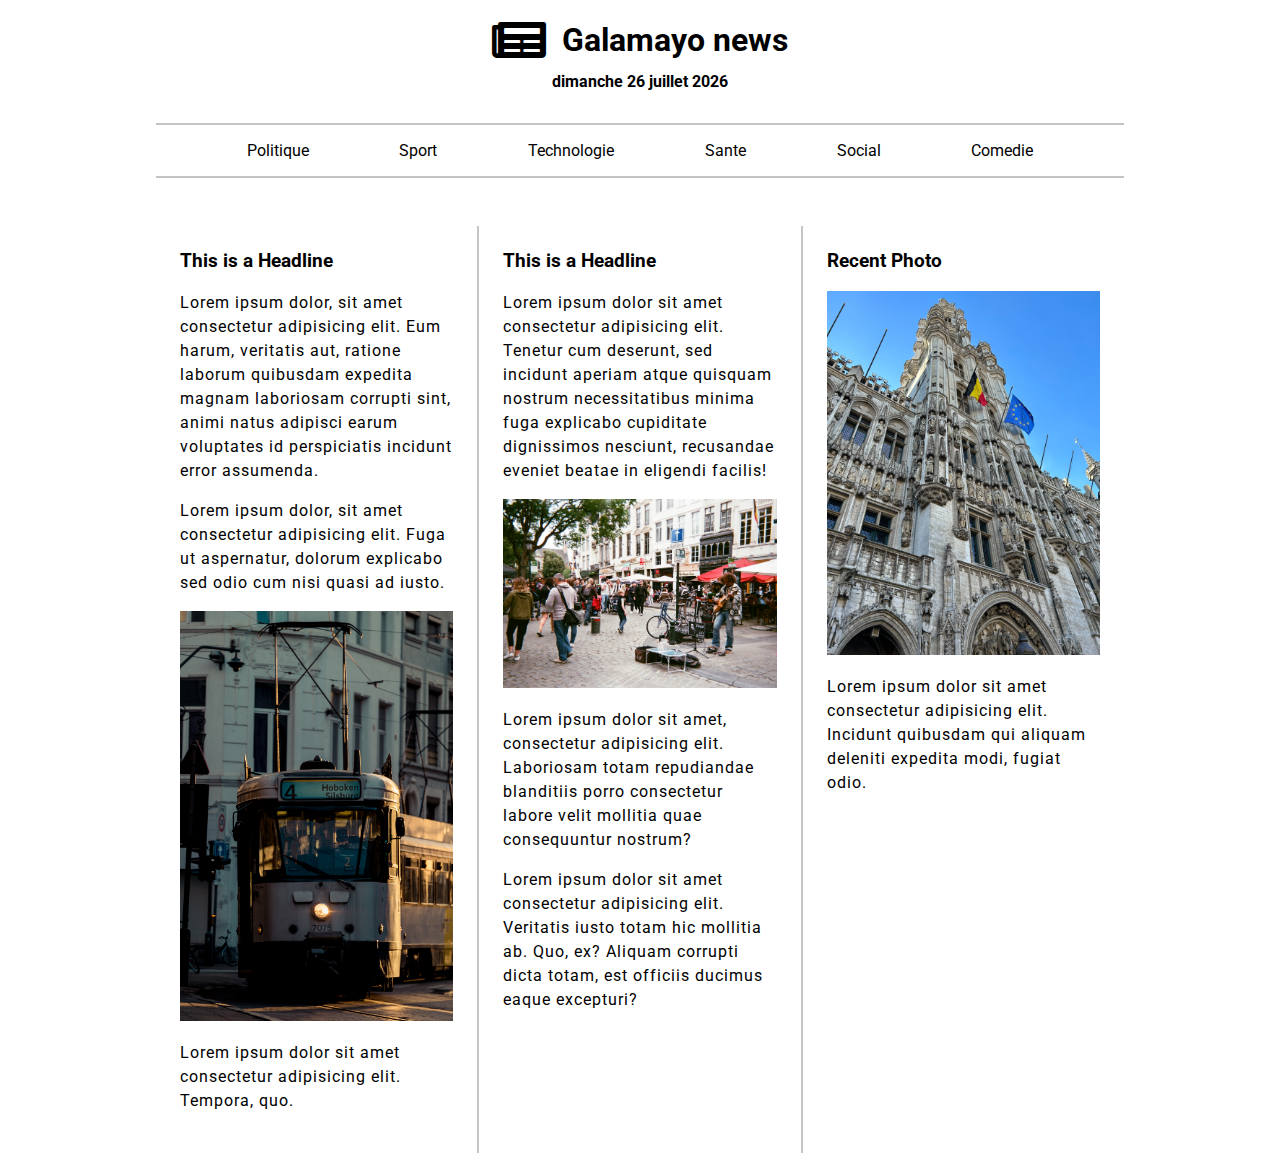
<file: newspaper_design/index.html>
<!DOCTYPE html>
<html lang="en">
    <head>
        <meta charset="UTF-8" />
        <meta name="viewport" content="width=device-width, initial-scale=1.0" />
        <title>Newspaper</title>
        <link
            rel="stylesheet"
            href="https://cdnjs.cloudflare.com/ajax/libs/font-awesome/5.14.0/css/all.min.css"
        />
        <link rel="stylesheet" href="style.css" />
        <script src="script.js" defer></script>
    </head>
    <body>
        <div class="text-center">
            <p class="logo"><i class="fas fa-newspaper"></i>Galamayo news</p>
            <time id="p1"></time>
        </div>

        <div class="container">
            <nav>
                <ul>
                    <li><a href="#Politique">Politique</a></li>
                    <li><a href="#sport">Sport</a></li>
                    <li><a href="#technology">Technologie</a></li>
                    <li><a href="#Sante">Sante</a></li>
                    <li><a href="#Social">Social</a></li>
                    <li><a href="#comedie">Comedie</a></li>
                </ul>
            </nav>
        </div>

        <main class="container">
            <div class="row">
                <div class="col">
                    <h3>This is a Headline</h3>
                    <p>
                        Lorem ipsum dolor, sit amet consectetur adipisicing
                        elit. Eum harum, veritatis aut, ratione laborum
                        quibusdam expedita magnam laboriosam corrupti sint,
                        animi natus adipisci earum voluptates id perspiciatis
                        incidunt error assumenda.
                    </p>
                    <p>
                        Lorem ipsum dolor, sit amet consectetur adipisicing
                        elit. Fuga ut aspernatur, dolorum explicabo sed odio cum
                        nisi quasi ad iusto.
                    </p>
                    <img src="images/bxl1.jpg" alt="img-1" />
                    <p>
                        Lorem ipsum dolor sit amet consectetur adipisicing elit.
                        Tempora, quo.
                    </p>
                </div>
                <div class="col">
                    <h3>This is a Headline</h3>
                    <p>
                        Lorem ipsum dolor sit amet consectetur adipisicing elit.
                        Tenetur cum deserunt, sed incidunt aperiam atque
                        quisquam nostrum necessitatibus minima fuga explicabo
                        cupiditate dignissimos nesciunt, recusandae eveniet
                        beatae in eligendi facilis!
                    </p>
                    <img src="images/bxl2.jpg" alt="img-2" />
                    <p>
                        Lorem ipsum dolor sit amet, consectetur adipisicing
                        elit. Laboriosam totam repudiandae blanditiis porro
                        consectetur labore velit mollitia quae consequuntur
                        nostrum?
                    </p>
                    <p>
                        Lorem ipsum dolor sit amet consectetur adipisicing elit.
                        Veritatis iusto totam hic mollitia ab. Quo, ex? Aliquam
                        corrupti dicta totam, est officiis ducimus eaque
                        excepturi?
                    </p>
                </div>
                <div class="col">
                    <h3>Recent Photo</h3>
                    <img src="images/bxl3.jpg" alt="img-3" />
                    <p>
                        Lorem ipsum dolor sit amet consectetur adipisicing elit.
                        Incidunt quibusdam qui aliquam deleniti expedita modi,
                        fugiat odio.
                    </p>
                </div>
            </div>
        </main>
    </body>
</html>
</file>
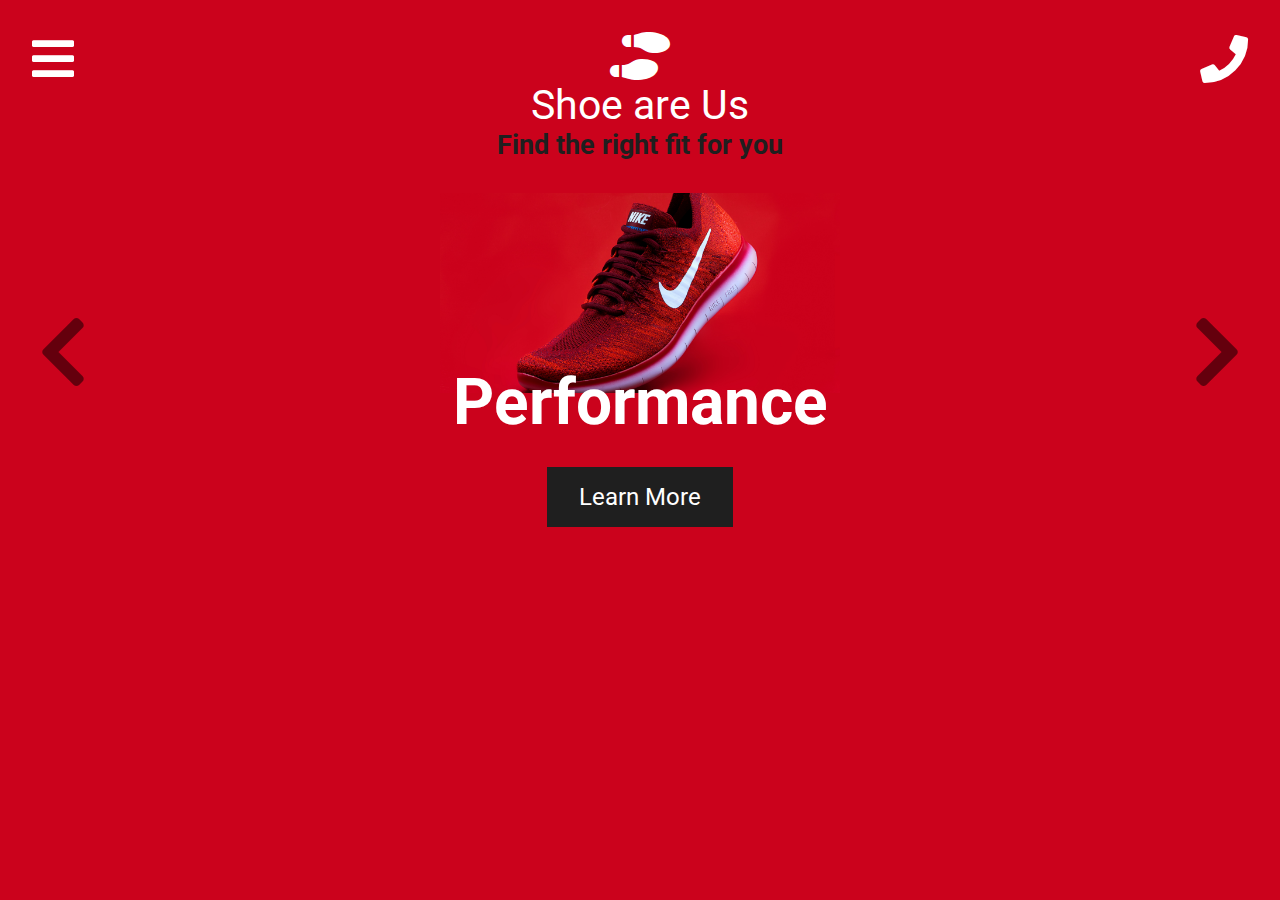
<file: vente_chaussures_design/index.html>
<!DOCTYPE html>
<html lang="en">
    <head>
        <meta charset="UTF-8" />
        <meta name="viewport" content="width=device-width, initial-scale=1.0" />
        <title>Footwear</title>
        <link
            rel="stylesheet"
            href="https://cdnjs.cloudflare.com/ajax/libs/font-awesome/5.14.0/css/all.min.css"
        />
        <link rel="stylesheet" href="style.css" />
        <script src="script.js" defer></script>
    </head>
    <body>
        <a href="#" class="hamburger">
            <i class="fas fa-bars"></i>
        </a>

        <a href="#" class="phone"><i class="fas fa-phone"></i></a>

        <div class="logo">
            <i class="fas fa-shoe-prints"></i>
            <h2>Shoe are Us</h2>
            <p>Find the right fit for you</p>
        </div>

        <div class="carousel-container">
            <div class="carousel" id="carousel">
                <div class="slide" data-bg="cb021c">
                    <img src="images/shoe-1.jpg" alt="shoe-1" />
                    <h1>Performance</h1>
                    <a href="#">Learn More</a>
                </div>
                <div class="slide" data-bg="E0E1E3">
                    <img src="images/shoe-2.jpg" alt="shoe-2" />
                    <h1>Design</h1>
                    <a href="#">Learn More</a>
                </div>
                <div class="slide" data-bg="F6F7F9">
                    <img src="images/shoe-3.jpg" alt="shoe-3" />
                    <h1>Comodity</h1>
                    <a href="#">Learn More</a>
                </div>
                <div class="slide" data-bg="3F4346">
                    <img src="images/shoe-4.jpeg" alt="shoe-4" />
                    <h1>Lightness</h1>
                    <a href="#">Learn More</a>
                </div>
            </div>

            <button id="left" class="left-arrow arrow">
                <i class="fas fa-chevron-left"></i>
            </button>
            <button id="right" class="right-arrow arrow">
                <i class="fas fa-chevron-right"></i>
            </button>

            <div class="progress"></div>
        </div>
    </body>
</html>
</file>
<file: newspaper_design/style.css>
@import url("https://fonts.googleapis.com/css2?family=Roboto:wght@300;400;500;700;900&display=swap");

* {
    box-sizing: border-box;
}

body {
    font-family: "Roboto", sans-serif;
    margin: 0;
}

img {
    max-width: 100%;
}

.container {
    margin: 0 auto;
    padding: 1rem;
    width: 1000px;
    max-width: 100%;
}

.text-center {
    text-align: center;
}

.logo {
    display: flex;
    align-items: center;
    justify-content: center;
    font-size: 2rem;
    font-weight: bold;
    margin: 1rem 0 0.5rem;
}

.logo i {
    font-size: 3rem;
    margin-right: 1rem;
}

time {
    font-weight: bold;
}

nav {
    border-top: 2px solid #c4c4c4;
    border-bottom: 2px solid #c4c4c4;
    margin: 1rem 0;
}

nav ul {
    display: flex;
    flex-wrap: wrap;
    align-items: center;
    justify-content: space-evenly;
    padding: 0;
    list-style-type: none;
}

nav a {
    color: black;
    text-decoration: none;
}

.row {
    display: flex;
}

.col {
    padding: 1.5rem;
    flex: 1;
}

.col:not(:last-child) {
    border-right: 2px solid #c4c4c4;
}

main p {
    line-height: 1.5rem;
    letter-spacing: 1px;
}

main h3 {
    margin-top: 0;
}

@media screen and (max-width: 768px) {
    .row {
        flex-direction: column;
    }

    .col:not(:last-child) {
        border-right: none;
    }
}
</file>
<file: vente_chaussures_design/style.css>
@import url("https://fonts.googleapis.com/css2?family=Roboto:wght@300;400;500;700;900&display=swap");

* {
    box-sizing: border-box;
}

body {
    background-color: #cb021c;
    font-family: "Roboto", sans-serif;
    margin: 0;
    transition: background 0.4s ease-in-out;
}

a {
    color: white;
    text-decoration: none;
}

.hamburger {
    position: fixed;
    top: 2rem;
    left: 2rem;
    font-size: 3rem;
}

.phone {
    position: fixed;
    top: 2rem;
    right: 2rem;
    font-size: 3rem;
}

.logo {
    color: white;
    font-size: 1.7rem;
    margin: 2rem 0;
    text-align: center;
}

.logo i {
    font-size: 3rem;
}

.logo h2 {
    font-weight: normal;
    margin: 0;
}

.logo p {
    color: #1f1f1f;
    font-weight: bold;
    margin: 0;
}

.carousel-container {
    overflow: hidden;
    position: relative;
    height: 60vh;
    width: 100vw;
    margin-top: 2rem;
}

.carousel {
    display: flex;
    position: absolute;
    left: 0;
    top: 0;
    transform: translateX(0);
    transition: transform 0.4s ease-in-out;
}

.slide {
    width: 100vw;
    text-align: center;
}

.slide img {
    object-fit: cover;
    height: 200px;
    width: 400px;
}

.slide h1 {
    color: white;
    font-size: 4rem;
    margin-top: -2rem;
}

.slide a {
    background-color: #1f1f1f;
    padding: 1rem 2rem;
    font-size: 1.5rem;
}

.arrow {
    background-color: transparent;
    border: 0;
    cursor: pointer;
    position: absolute;
    top: 30%;
    transform: translateY(-50%);
    font-size: 5rem;
    color: black;
    opacity: 0.5;
}

.left-arrow {
    left: 2rem;
}

.right-arrow {
    right: 2rem;
}
</file>
